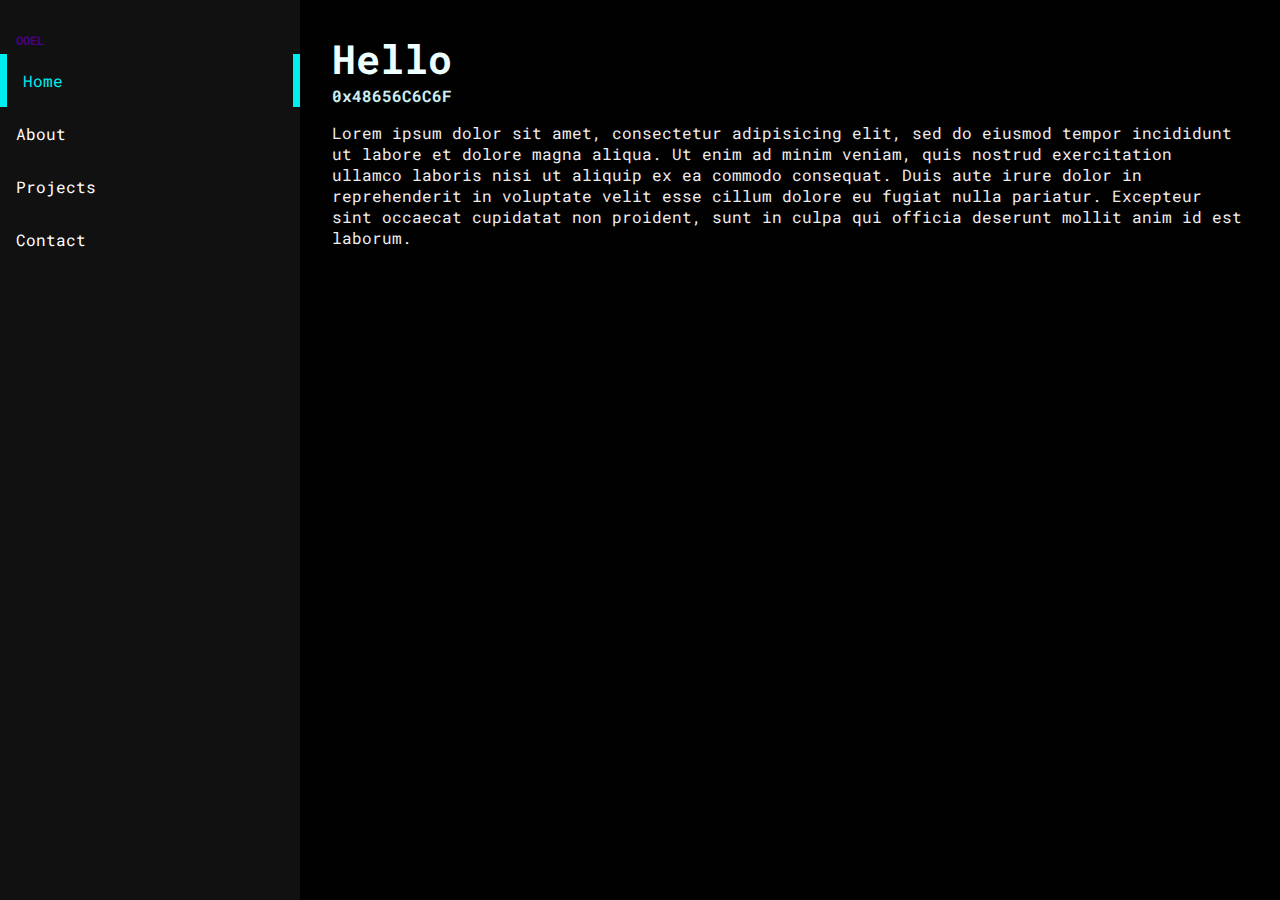
<file: index.html>
<!DOCTYPE html>
<html lang="en">
<head>
	<meta charset="UTF-8">
	<meta http-equiv="X-UA-Compatible" content="IE=edge">
	<meta name="viewport" content="width=device-width, initial-scale=1.0">
	<title>Order of EL</title>
	<link rel="stylesheet" href="main.css"/>

	<link rel="preconnect" href="https://fonts.googleapis.com">
	<link rel="preconnect" href="https://fonts.gstatic.com" crossorigin>
	<link href="https://fonts.googleapis.com/css2?family=Roboto+Mono&display=swap" rel="stylesheet">
	<link href="https://fonts.googleapis.com/css2?family=Roboto+Mono&display=swap" rel="stylesheet"> 
  	<link rel="icon" href="./ooel_v2_512px.png">

	<script defer src="./hex.js"></script>
	<script defer src="./menu.js"></script>
</head>
<body>
	<div class="app">
		<div class="menu-toggle">
			<div class="something">
				<span></span>
			</div>
		</div>

		<aside class="sidebar">
			<h3>OoEL</h3>

			<nav class="menu">
				<a href="#" class="menu-item active">Home</a>
				<a href="#" class="menu-item">About</a>
				<a href="#" class="menu-item">Projects</a>
				<a href="#" class="menu-item">Contact</a>
			</nav>

		</aside>

		<main class="content">
			<h1>Hello</h1>
			<h4 id="hex">0x48656C6C6F</h4>
			<p>
				Lorem ipsum dolor sit amet, consectetur adipisicing elit, sed do eiusmod
				tempor incididunt ut labore et dolore magna aliqua. Ut enim ad minim veniam,
				quis nostrud exercitation ullamco laboris nisi ut aliquip ex ea commodo
				consequat. Duis aute irure dolor in reprehenderit in voluptate velit esse
				cillum dolore eu fugiat nulla pariatur. Excepteur sint occaecat cupidatat non
				proident, sunt in culpa qui officia deserunt mollit anim id est laborum.
			</p>
		</main>
	</div>
</body>
</html>
</html>
</file>
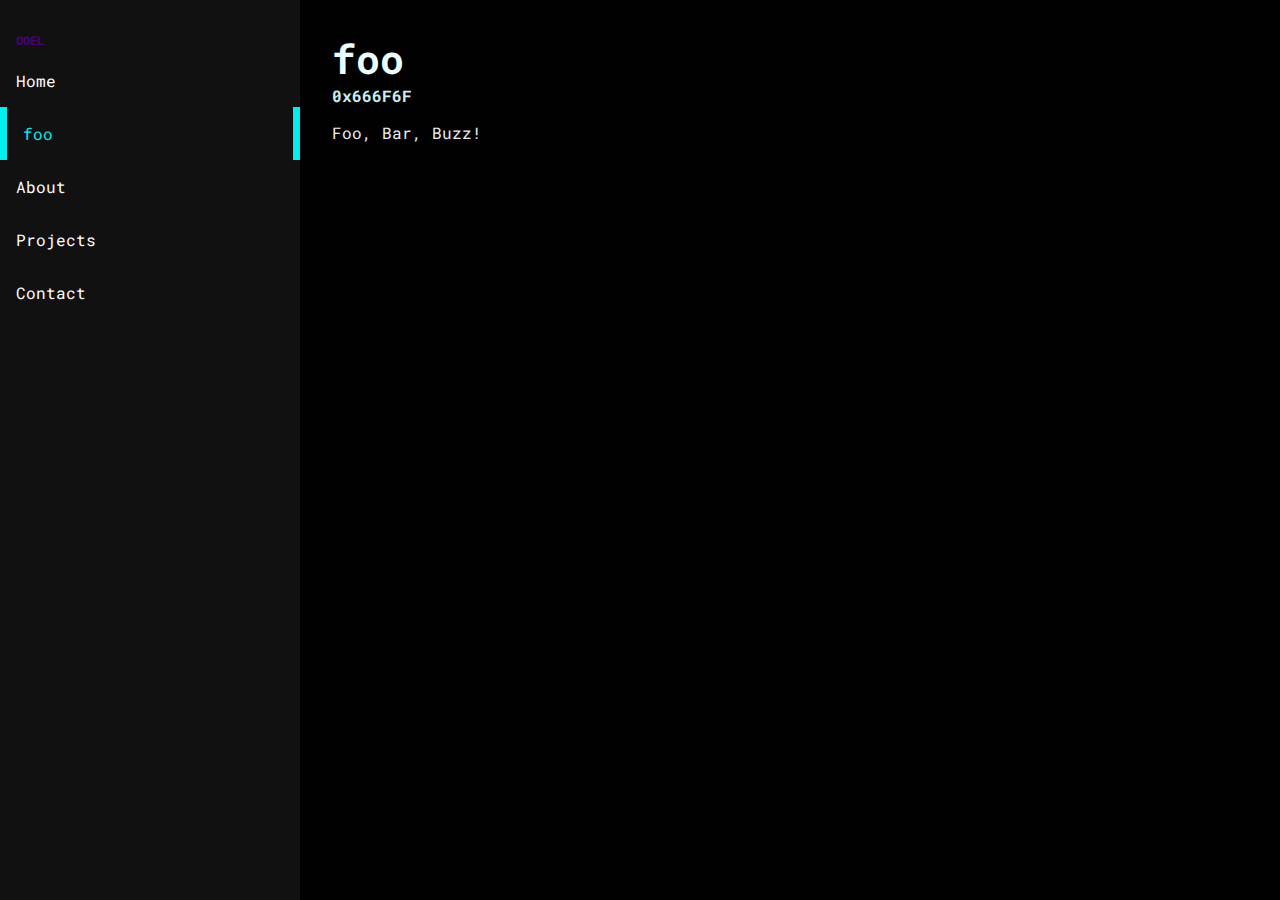
<file: foo.html>
<!DOCTYPE html>
<html lang="en">
<head>
	<meta charset="UTF-8">
	<meta http-equiv="X-UA-Compatible" content="IE=edge">
	<meta name="viewport" content="width=device-width, initial-scale=1.0">
	<title>foo</title>
	<link rel="stylesheet" href="main.css"/>

	<link rel="preconnect" href="https://fonts.googleapis.com">
	<link rel="preconnect" href="https://fonts.gstatic.com" crossorigin>
	<link href="https://fonts.googleapis.com/css2?family=Roboto+Mono&display=swap" rel="stylesheet">
	<link href="https://fonts.googleapis.com/css2?family=Roboto+Mono&display=swap" rel="stylesheet"> 
  	<link rel="icon" href="./ooel_v2_512px.png">

	<script defer src="./hex.js"></script>
	<script defer src="./menu.js"></script>
</head>
<body>
	<div class="app">
		<div class="menu-toggle">
			<div class="something">
				<span></span>
			</div>
		</div>

		<aside class="sidebar">
			<h3>OoEL</h3>

			<nav class="menu">
				<a href="index.html" class="menu-item">Home</a>
				<a href="#" class="menu-item active">foo</a>
				<a href="#" class="menu-item">About</a>
				<a href="#" class="menu-item">Projects</a>
				<a href="#" class="menu-item">Contact</a>
			</nav>

		</aside>

		<main class="content">
			<h1>foo</h1>
			<h4 id="hex">0x666F6F</h4>
			<p>Foo, Bar, Buzz!</p>
		</main>
	</div>
</body>
</html>
</html>
</file>
<file: main.css>
* {
	margin: 0;
	padding: 0;
	box-sizing: border-box;
	font-family: 'Roboto Mono', monospace;
}

body {
	background-color: #010101;
}

.app {
	display: flex;
	min-height: 100vh;
}

.menu-toggle {
	z-index: 1;
	display: none;
	position: fixed;
	top: 2rem;
	right: 2rem;
	width: 60px;
	height: 60px;
	border-radius: 99px;
	background-color: #111;
	cursor: pointer;
}

.something {
	position: relative;
	top: calc(50% - 2px);
	left: 50%;
	transform: translate(-50%, -50%);
	width: 32px;
}

.something > span,
.something > span::before,
.something > span::after {
  display: block;
  position: absolute;
  width: 100%;
  height: 4px;
  border-radius: 99px;
  background-color: #FFF;
  transition-duration: .25s;
}

.something > span::before {
  content: '';
  top: -8px;
}
.something > span::after {
  content: '';
  top: 8px;
}
.menu-toggle.active .something > span {
  transform: rotate(45deg);
}
.menu-toggle.active .something > span::before {
  top: 0;
  transform: rotate(0deg);
}
.menu-toggle.active .something > span::after {
  top: 0;
  transform: rotate(90deg);
}

.sidebar {
	flex: 1 1 0;
	max-width: 300px;
	padding: 2rem 1rem;
	background-color: #111;
}

.sidebar h3 {
	color: #4b0082;
	font-size: 0.75rem;
	text-transform: uppercase;
	margin-bottom: 0.5em;
}

.sidebar .menu {
	margin: 0 -1rem;
}

.sidebar .menu .menu-item {
	display: block;
	padding: 1em;
	color: #FFF;
	text-decoration: none;
	transition: 0.2s linear;
}

.sidebar .menu .menu-item:hover,
.sidebar .menu .menu-item.active {
	color: #0ee;
	border-right: 7px solid #0ee;
	border-left: 7px solid #0ee;
}

.sidebar .menu .menu-item:hover {
	border-right: 7px solid #0ee;
	border-left: 7px solid #0ee;
	border-right: 5px solid #0ee;
}

.sidebar .menu .menu-item:hover {
	border-right: 7px solid #0ee;
}

.content {
	flex: 1 1 0;
	padding: 2rem;
}

.content h1 {
	color: #eff;
	font-size: 2.5rem;
	/*margin-bottom: 1rem;*/
}

.content h4 {
	color: #cee;
	margin-bottom: 1rem;
}

.content p {
	color: #eee;
}

@media (max-width: 1024px) {
	.sidebar {
		max-width: 200px;
	}
}

@media (max-width: 768px) {
	.menu-toggle {
		display: block;
	}
	.content {
		padding-top: 8rem;
	}
	.sidebar {
		position: fixed;
		top: 0;
		left: -300px;
		height: 100vh;
		width: 100%;
		max-width: 300px;
		transition: 0.2s linear;
	}

	.sidebar.active {
		left: 0;
	}
}
</file>
